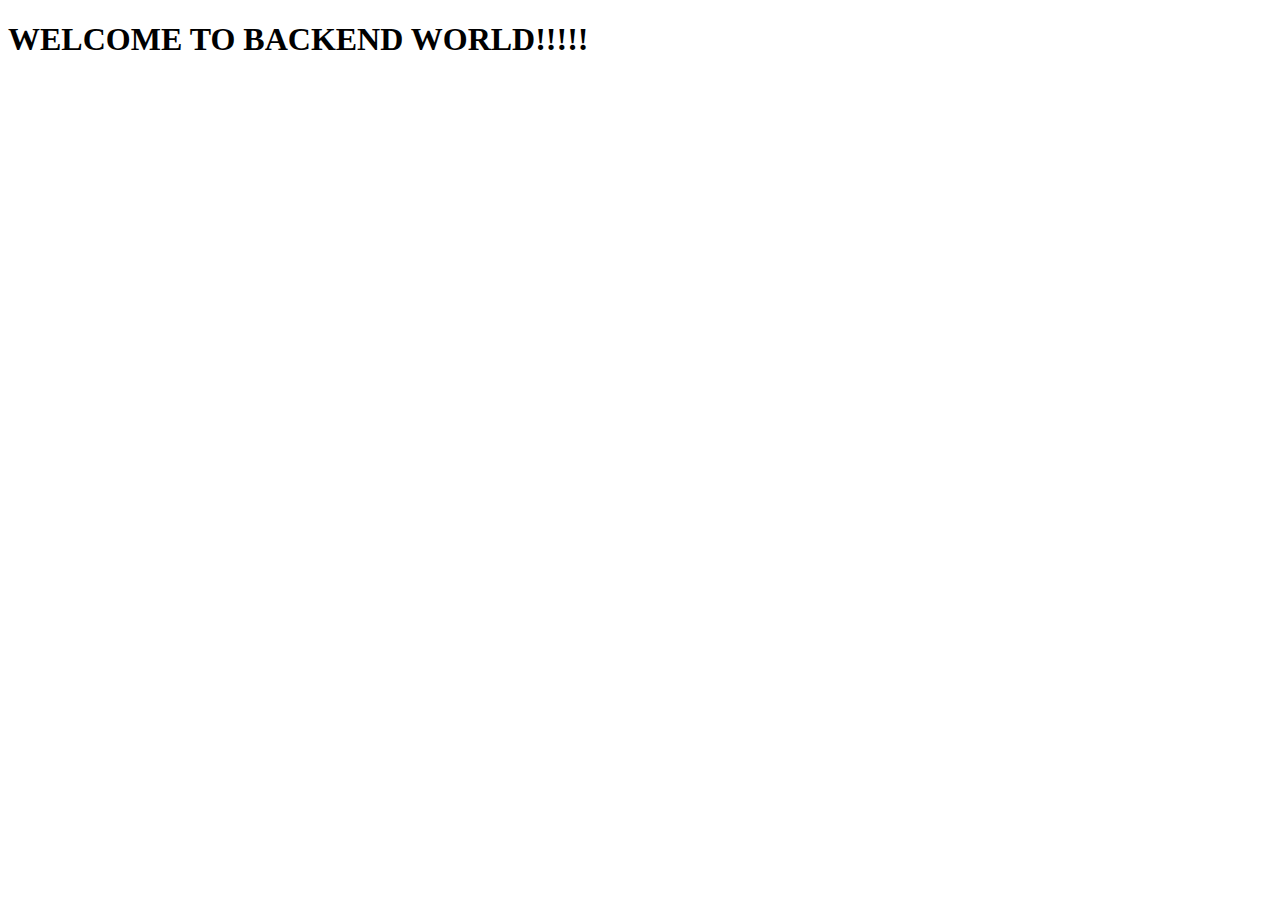
<file: backend/index.html>
<!DOCTYPE html>
<html lang="en">
<head>
    <meta charset="UTF-8">
    <meta name="viewport" content="width=device-width, initial-scale=1.0">
    <title>Document</title>
</head>
<body>
    <h1> WELCOME TO BACKEND WORLD!!!!!</h1>
</body>
</html>
</file>
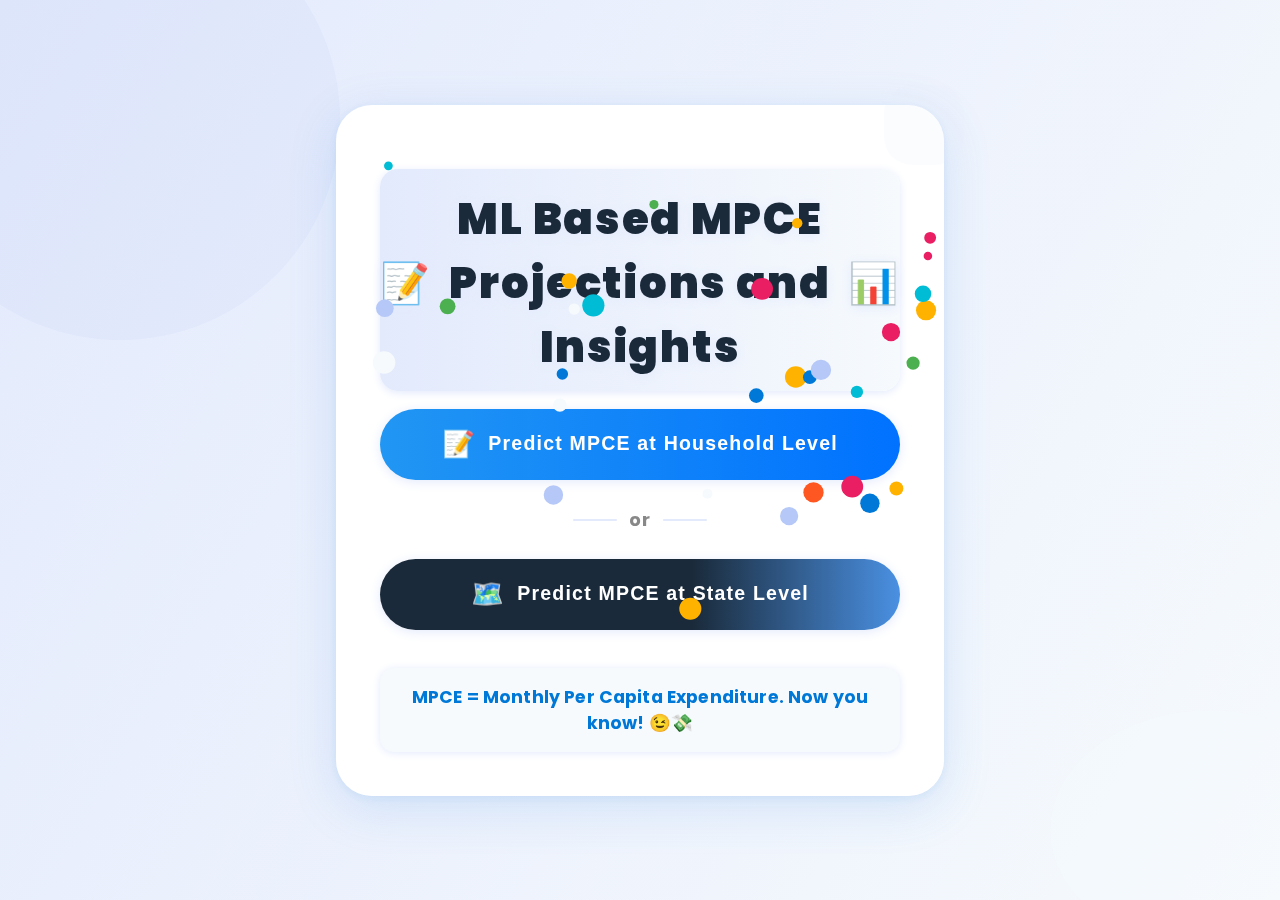
<file: frontend/index.html>
<!DOCTYPE html>
<html lang="en">
<head>
    <meta charset="UTF-8">
    <title>Welcome | Household Survey & MPCE Maps</title>
    <link href="https://fonts.googleapis.com/css?family=Poppins:400,500,600,700&display=swap" rel="stylesheet">
    <link href="./styles/index.css" rel="stylesheet">
</head>
<body>
    <div class="landing-container">
        <canvas class="confetti" id="confettiCanvas"></canvas>
        <div class="landing-title">
            <span class="emoji">📝</span> ML Based MPCE Projections and Insights<span class="emoji">📊</span>
        </div>
        <!-- <div class="landing-desc">
            <span style="font-size:1em;">👋</span> Ready to explore household data or see statewise MPCE maps?<br>
        </div> -->
        <div class="landing-btn-group">
            <form action="mpce-survey-form.html">
                <button type="submit" class="landing-btn"><span class="btn-emoji">📝</span>Predict MPCE at Household Level</button>
            </form>
            <div class="landing-or">or</div>
            <form action="mpce-maps.html">
                <button type="submit" class="landing-btn fun"><span class="btn-emoji">🗺️</span>Predict MPCE at State Level</button>
            </form>
        </div>
        <div class="fun-fact" id="funFact">
        </div>
    </div>
    <script>
    // Fun facts for a playful touch
    const facts = [
        "Did you know? 🧐 The highest MPCE in India is over 5x the lowest! 📈",
        "Filling this survey helps us understand real household needs. 💡🏠",
        "You can compare Rural vs Urban MPCE with just a click! 🏡🏙️",
        "Try the maps for a colorful view of India's diversity. 🌈🗺️",
        "Your data stays private and helps research. 🔒📊",
        "Every state tells a different story. Explore them all! 📚🇮🇳",
        "Fun fact: The average Indian household size is 4.8 people. 👨‍👩‍👧‍👦",
        "MPCE = Monthly Per Capita Expenditure. Now you know! 😉💸",
        "Urban households typically spend more on education and transport. 🏙️🎒🚌",
        "Rural MPCE is growing faster than ever before in some regions. 🌾🚀",
        "Did you know? 🍚 Food accounts for over 45% of rural MPCE.",
        "The NSSO conducts large-scale surveys to estimate MPCE in India. 📋🇮🇳",
        "Your participation helps improve policy decisions for millions. 🙌📈",
        "MPCE helps measure living standards across different regions. 📏🌍",
        "India's diversity is reflected in its spending patterns! 🇮🇳💰"
    ];
    document.getElementById('funFact').textContent = facts[Math.floor(Math.random() * facts.length)];

    // Simple confetti effect for fun
    function confettiBurst() {
        const canvas = document.getElementById('confettiCanvas');
        if (!canvas) return;
        const ctx = canvas.getContext('2d');
        const container = canvas.parentElement;
        const W = canvas.width = container.offsetWidth;
        const H = canvas.height = container.offsetHeight;
        const colors = ['#0078d7','#ffb300','#e91e63','#4caf50','#ff5722','#00bcd4','#b5c8f7','#f6fafd'];
        let confs = [];
        let animationId;
        let startTime = Date.now();
        
        for(let i=0;i<32;i++){
            confs.push({
                x: Math.random()*W,
                y: Math.random()*H/2,
                r: Math.random()*8+4,
                d: Math.random()*40+10,
                color: colors[Math.floor(Math.random()*colors.length)],
                tilt: Math.random()*10-5
            });
        }
        let angle = 0;
        function draw() {
            // Stop after 5 seconds
            if (Date.now() - startTime > 5000) {
                ctx.clearRect(0,0,W,H);
                cancelAnimationFrame(animationId);
                return;
            }
            
            ctx.clearRect(0,0,W,H);
            angle += 0.01;
            for(let i=0;i<confs.length;i++){
                let c = confs[i];
                ctx.beginPath();
                ctx.arc(c.x, c.y, c.r, 0, 2*Math.PI);
                ctx.fillStyle = c.color;
                ctx.fill();
                c.y += Math.cos(angle+c.d) + 1 + c.r/4;
                c.x += Math.sin(angle) * 2;
                if(c.y > H){
                    c.x = Math.random()*W;
                    c.y = -10;
                }
            }
            animationId = requestAnimationFrame(draw);
        }
        draw();
    }
    window.onload = confettiBurst;
    </script>
</body>
</html>
</file>
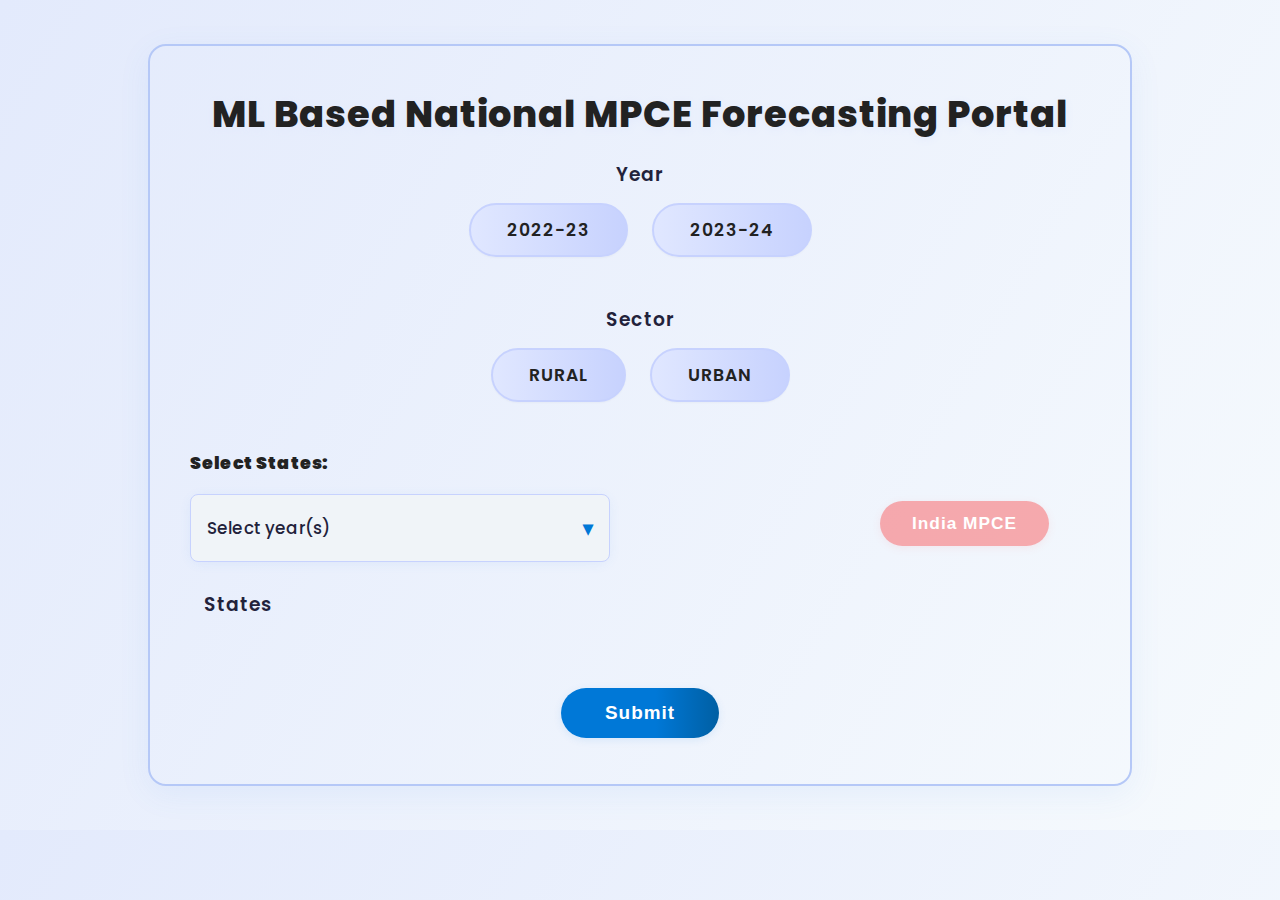
<file: frontend/mpce-maps.html>
<!DOCTYPE html>
<html>
<head>
  <title>MPCE Forecasting Portal</title>
  <meta charset="utf-8" />
  <link href="./styles/mpce-map.css" rel="stylesheet">
  <link href="https://fonts.googleapis.com/css?family=Poppins:400,500,600,700&display=swap" rel="stylesheet">
</head>
<body>
  <script src="https://cdn.jsdelivr.net/npm/aos@2.3.4/dist/aos.js"></script>
    <script>
        AOS.init({
            duration: 800,
            easing: 'ease-in-out',
            once: true,
            mirror: false
        });
  </script>
  <form class="sector-form" id="sectorForm" onsubmit="return false;">
    <h2>ML Based National MPCE Forecasting Portal</h2>
    <div class="radio-section">
      <h3>Year</h3>
      <div class="capsule-control" id="yearCapsule">
        <input type="checkbox" name="year" id="year-2223" value="2223">
        <label for="year-2223">2022-23</label>
        <input type="checkbox" name="year" id="year-2324" value="2324">
        <label for="year-2324">2023-24</label>
        <!-- To add a new year, add a line like:
        <input type="checkbox" name="year" id="year-2526" value="2526">
        <label for="year-2526">2025-26</label>-->
      </div>
    </div>
    <div class="radio-section">
      <h3>Sector</h3>
        <div class="capsule-control" id="sectorCapsule">
          <input type="checkbox" name="sector" id="sector-rural" value="Rural">
          <label for="sector-rural">RURAL</label>
          <input type="checkbox" name="sector" id="sector-urban" value="Urban">
          <label for="sector-urban">URBAN</label>
        </div>
    </div>
    <div class="state-section">
      <label for="stateSelect" style="text-align: left;"><strong>Select States:</strong></label>
      <div class="state-select-container" style="display: flex; align-items: center; gap: 250px;">
        <div class="custom-multiselect" id="customMultiselect">
          <div class="dropdown-selected" id="dropdownSelected" onclick="toggleDropdown()">
            <span id="dropdownPlaceholder">Choose states...</span>
            <span class="dropdown-arrow">&#9662;</span>
          </div>
          <div class="dropdown-options" id="dropdownOptions"></div>
        </div>
        <button type="button" id="indiaMpceBtn" class="clear-selection-btn" style="display:none;" onclick="selectIndiaOnly()">India MPCE</button>
        <div id="clearSelectionContainer" style="display: none;">
          <button type="button" id="clearSelectionBtn" class="clear-selection-btn" onclick="clearSelection()">Clear Selection</button>
        </div>
      </div>
      <div class="selected-states-container">
        <h3>States</h3>
        <div id="selectedStates"></div>
      </div>
    </div>
    <button type="submit" class="sector-submit-btn">Submit</button>
  </form>
  <div class="main-container" id="mapsContainer" style="display:none;">
  </div>
  </div>
  <script src="https://d3js.org/d3.v7.min.js"></script>
  <script>
    // Handles state/sector/year selection, dropdowns, table rendering, and D3 map rendering

    // --- State variables ---
    let allStates = [];
    let selectedStates = [];

    // --- Year config (automated) ---
    const YEAR_CONFIG = {
      '2223': { label: '2022-23', file: '/frontend/data/year_2022_23.csv' },
      '2324': { label: '2023-24', file: '/frontend/data/year_2023_24.csv' },
      // To add a new year, add a line like:
      // '2526': { label: '2025-26', file: '/frontend/data/year_2025_26.csv' }
    };

    // --- Year/Sector selection helpers ---
    function getSelectedYears() {
      return Array.from(document.querySelectorAll('input[name="year"]:checked')).map(cb => cb.value);
    }
    function getYearCSVFiles() {
      const years = getSelectedYears();
      return years
        .map(y => YEAR_CONFIG[y] ? { year: y, file: YEAR_CONFIG[y].file } : null)
        .filter(Boolean);
    }
    function getSelectedSectors() {
      const checked = Array.from(document.querySelectorAll('#sectorCapsule input[type="checkbox"]:checked'));
      return checked.map(cb => cb.value.toLowerCase());
    }
    function getSelectedYearLabel(year) {
      return YEAR_CONFIG[year] ? YEAR_CONFIG[year].label : '';
    }

    // --- State dropdown logic ---
    function populateStateDropdown(states) {
      const dropdownOptions = document.getElementById('dropdownOptions');
      if (!dropdownOptions) return;
      dropdownOptions.innerHTML = '';
      if (states.length > 0) {
        const allStatesOption = document.createElement('div');
        allStatesOption.className = 'dropdown-option';
        allStatesOption.textContent = 'All States';
        allStatesOption.onclick = function(e) {
          e.stopPropagation();
          selectedStates = ['All States'];
          updateSelectedStates();
          closeDropdown();
        };
        if (!selectedStates.includes('All States')) dropdownOptions.appendChild(allStatesOption);
        // Only show states that are not already selected and not "India"
        states.forEach(state => {
          if (
            !selectedStates.includes(state) &&
            !selectedStates.includes('All States') &&
            state.toLowerCase() !== 'india'
          ) {
            const option = document.createElement('div');
            option.className = 'dropdown-option';
            option.textContent = state;
            option.onclick = function(e) {
              e.stopPropagation();
              selectedStates = selectedStates.filter(s => s !== 'All States' && s !== 'India');
              if (!selectedStates.includes(state)) {
                selectedStates.push(state);
                updateSelectedStates();
              }
              closeDropdown();
            };
            dropdownOptions.appendChild(option);
          }
        });
        document.getElementById('dropdownPlaceholder').textContent = 'Choose states...';
      } else {
        document.getElementById('dropdownPlaceholder').textContent = 'Select year(s)';
      }
      // Show/hide India MPCE button
      showHideIndiaButton();
    }
    // Show or hide the India MPCE button based on selection
    function showHideIndiaButton() {
      const btn = document.getElementById('indiaMpceBtn');
      if (!btn) return;
      // Hide if any state is selected from dropdown (not India)
      if (selectedStates.length === 0) {
        btn.style.display = 'inline-block';
      } else {
        btn.style.display = 'none';
      }
    }
    // Update selected states UI and dropdown
    function updateSelectedStates() {
      const selectedStatesDiv = document.getElementById('selectedStates');
      selectedStatesDiv.innerHTML = '';
      selectedStates.forEach(state => {
        const box = document.createElement('div');
        box.className = 'state-box';
        box.textContent = state;
        const cross = document.createElement('span');
        cross.className = 'remove-cross';
        cross.textContent = '×';
        cross.onclick = function(e) {
          e.stopPropagation();
          selectedStates = selectedStates.filter(s => s !== state);
          updateSelectedStates();
          // Attach clear selection handler after DOM update
          attachClearSelectionHandler();
        };
        box.appendChild(cross);
        selectedStatesDiv.appendChild(box);
      });
      document.getElementById('dropdownPlaceholder').textContent = '';
      document.getElementById('clearSelectionContainer').style.display = selectedStates.length ? 'block' : 'none';
      // Do NOT call populateStateDropdown here to avoid recursion!
      showHideIndiaButton();
      // Attach clear selection handler after DOM update
      attachClearSelectionHandler();
    }
    // India MPCE button click handler
    function selectIndiaOnly() {
      selectedStates = ['India'];
      updateSelectedStates();
      closeDropdown();
      attachClearSelectionHandler();
    }
    window.selectIndiaOnly = selectIndiaOnly;
    // Load states from CSV for the selected year(s)
    function loadStatesFromCSV() {
      const yearFiles = getYearCSVFiles();
      const csvFile = yearFiles.length > 0 ? yearFiles[0].file : null;
      if (!csvFile) {
        allStates = [];
        populateStateDropdown([]);
        document.getElementById('dropdownPlaceholder').textContent = 'Select year first';
        return;
      }
      d3.csv(csvFile).then(data => {
        const stateList = [];
        data.forEach(d => {
          const state = d.StateName && d.StateName.trim();
          if (state && !stateList.includes(state)) stateList.push(state);
        });
        allStates = stateList;
        if (stateList.length > 0) {
          populateStateDropdown(allStates);
        } else {
          populateStateDropdown([]);
          document.getElementById('dropdownPlaceholder').textContent = 'Select year(s)';
        }
      }).catch(() => {
        allStates = [];
        populateStateDropdown([]);
        document.getElementById('dropdownPlaceholder').textContent = 'Select year(s)';
      });
    }

    // --- Table rendering ---
    function renderSelectionTable(sectors, states) {
      const containerId = 'selectionTableContainer';
      let container = document.getElementById(containerId);
      if (!sectors.length || !states.length) {
        if (container) container.innerHTML = '';
        return;
      }
      let useIndia = states.includes('India');
      const displayStates = (states.includes('All States'))
        ? allStates.filter(s => s.toLowerCase() !== 'india')
        : (useIndia ? ['India'] : states);
      if (!container) {
        container = document.createElement('div');
        container.id = containerId;
        container.style.margin = '32px auto 18px auto';
        container.style.maxWidth = '1000px';
        container.style.background = '#f6fafd';
        container.style.borderRadius = '16px';
        container.style.boxShadow = '0 2px 12px rgba(74,144,226,0.07)';
        container.style.padding = '18px 24px';
        container.style.fontSize = '1.12rem';
        container.style.fontWeight = '500';
        container.style.letterSpacing = '0.5px';
        container.style.textAlign = 'center';
        const mapsContainer = document.getElementById('mapsContainer');
        mapsContainer.parentNode.insertBefore(container, mapsContainer);
      }
      if (!displayStates.length) {
        container.innerHTML = '';
        return;
      }

      // Helper to get MPCE data for selected states/sectors/years
      function getMPCEDataFor(states, sectors, callback) {
        const yearFiles = getYearCSVFiles();
        if (!yearFiles.length) {
          callback([]);
          return;
        }
        // Load all selected years' data
        Promise.all(yearFiles.map(({ year, file }) =>
          d3.csv(file).then(data => ({ year, data }))
        )).then(yearDataArr => {
          // Build a flat array of {state, sector, year, actual, predicted}
          let rows = [];
          yearDataArr.forEach(({ year, data }) => {
            data.forEach(d => {
              const state = d.StateName && d.StateName.trim();
              const sector = d.SectorName && d.SectorName.trim().toLowerCase();
              if (
                state &&
                ((useIndia && state.toLowerCase() === 'india') ||
                  (!useIndia && states.includes(state)))
                && sectors.includes(sector)
              ) {
                rows.push({
                  state: useIndia ? 'India' : state,
                  sector: sector.charAt(0).toUpperCase() + sector.slice(1),
                  year: (year === '2223') ? '2022-23' : (year === '2324') ? '2023-24' : year,
                  actual: d.ActualMPCE,
                  predicted: d.PredictedMPCE
                });
              }
            });
          });
          callback(rows);
        }).catch(() => {
          callback([]);
        });
      }

      // Build HTML table for selection
      let html = '<table style="margin:0 auto; border-collapse:collapse; font-size:1.08rem;">';
      html += '<tr>';
      html += '<th style="padding:8px 18px; border-bottom:1.5px solid #b5c8f7;">State</th>';
      html += '<th style="padding:8px 18px; border-bottom:1.5px solid #b5c8f7;">Sector</th>';
      html += '<th style="padding:8px 18px; border-bottom:1.5px solid #b5c8f7;">Year</th>';
      html += '<th style="padding:8px 18px; border-bottom:1.5px solid #b5c8f7; text-align:center;">Actual MPCE (&#8377;)</th>';
      html += '<th style="padding:8px 18px; border-bottom:1.5px solid #b5c8f7; text-align:center;">Predicted MPCE (&#8377;)</th>';
      html += '<th style="padding:8px 18px; border-bottom:1.5px solid #b5c8f7; text-align:center;">Absolute Error (%)</th>';
      html += '</tr>';

      getMPCEDataFor(displayStates, sectors, function(rows) {
        if (!rows.length) {
          html += `<tr><td colspan="6" style="padding:12px; color:#d32f2f;">No data for selected states/sectors/years.</td></tr>`;
        } else {
          rows.forEach(row => {
            let errorPercent = '-';
            if (
              row.actual !== undefined && row.predicted !== undefined &&
              !isNaN(row.actual) && !isNaN(row.predicted) &&
              Number(row.actual) !== 0
            ) {
              errorPercent = ((Math.abs(Number(row.predicted) - Number(row.actual)) / Number(row.actual)) * 100).toFixed(2) + '%';
            }
            html += '<tr>';
            html += `<td style="padding:8px 18px; color:#0078d7;">${row.state}</td>`;
            html += `<td style="padding:8px 18px; color:#0078d7;">${row.sector}</td>`;
            html += `<td style="padding:8px 18px; color:#0078d7;">${row.year}</td>`;
            html += `<td style="padding:8px 18px; text-align:center;">${row.actual && !isNaN(row.actual) ? '₹ ' + Number(row.actual).toFixed(2) : '-'}</td>`;
            html += `<td style="padding:8px 18px; text-align:center;">${row.predicted && !isNaN(row.predicted) ? '₹ ' + Number(row.predicted).toFixed(2) : '-'}</td>`;
            html += `<td style="padding:8px 18px; text-align:center;">${errorPercent}</td>`;
            html += '</tr>';
          });
        }
        html += '</table>';
        container.innerHTML = html;
      });
    }

    // --- Map rendering ---
    function createDynamicMapContainers(selectedSectors) {
      let mapsContainer = document.getElementById('mapsContainer');
      if (!mapsContainer) {
        mapsContainer = document.createElement('div');
        mapsContainer.id = 'mapsContainer';
        mapsContainer.className = 'main-container';
        const formElem = document.getElementById('sectorForm');
        formElem.parentNode.insertBefore(mapsContainer, formElem.nextSibling);
      }
      mapsContainer.innerHTML = '';

      const yearFiles = getYearCSVFiles();
      const mapTypes = [
        { key: 'actual', label: 'Actual MPCE' },
        { key: 'predicted', label: 'Predicted MPCE' }
      ];

      // For each sector, for each year, create a row of maps
      selectedSectors.forEach(sector => {
        yearFiles.forEach(({ year }) => {
          const rowDiv = document.createElement('div');
          rowDiv.className = 'map-row';
          rowDiv.id = `row-${sector}-${year}`;

          mapTypes.forEach(type => {
            const containerDiv = document.createElement('div');
            containerDiv.className = 'map-container';
            containerDiv.id = `container-${type.key}-${sector}-${year}`;

            const contentDiv = document.createElement('div');
            contentDiv.className = 'map-content';

            const titleDiv = document.createElement('div');
            titleDiv.className = 'map-title';
            titleDiv.textContent = `${type.label} (${sector.charAt(0).toUpperCase() + sector.slice(1)}) - ${getSelectedYearLabel(year)}`;

            const svg = document.createElementNS('http://www.w3.org/2000/svg', 'svg');
            svg.id = `map-${type.key}-${sector}-${year}`;
            svg.classList.add('map-svg');

            const tooltipDiv = document.createElement('div');
            tooltipDiv.id = `tooltip-${type.key}-${sector}-${year}`;
            tooltipDiv.className = 'tooltip';

            const legendDiv = document.createElement('div');
            legendDiv.className = 'legend-container';
            legendDiv.id = `legend-${type.key}-${sector}-${year}`;

            contentDiv.appendChild(titleDiv);
            contentDiv.appendChild(svg);
            contentDiv.appendChild(tooltipDiv);
            containerDiv.appendChild(contentDiv);
            containerDiv.appendChild(legendDiv);
            rowDiv.appendChild(containerDiv);
          });

          mapsContainer.appendChild(rowDiv);
        });
      });
    }
    function renderMPCEMaps(forceReload) {
      const width = 540, height = 620;
      const selectedSectors = getSelectedSectors();
      const yearFiles = getYearCSVFiles();
      const mapConfigs = [];

      // Build mapConfigs for all year/sector/type combinations
      selectedSectors.forEach(sector => {
        yearFiles.forEach(({ year }) => {
          mapConfigs.push(
            {
              svgId: `#map-actual-${sector}-${year}`,
              tooltipId: `#tooltip-actual-${sector}-${year}`,
              legendId: `#legend-actual-${sector}-${year}`,
              valueKey: sector === 'rural' ? 'ActualMPCE_Rural' : 'ActualMPCE_Urban',
              title: `Actual MPCE (${sector.charAt(0).toUpperCase() + sector.slice(1)}) - ${getSelectedYearLabel(year)}`,
              year,
            },
            {
              svgId: `#map-predicted-${sector}-${year}`,
              tooltipId: `#tooltip-predicted-${sector}-${year}`,
              legendId: `#legend-predicted-${sector}-${year}`,
              valueKey: sector === 'rural' ? 'PredictedMPCE_Rural' : 'PredictedMPCE_Urban',
              title: `Predicted MPCE (${sector.charAt(0).toUpperCase() + sector.slice(1)}) - ${getSelectedYearLabel(year)}`,
              year,
            }
          );
        });
      });

      const projection = d3.geoMercator()
        .center([80, 23])
        .scale(750)
        .translate([width / 2, height / 2]);
      const path = d3.geoPath().projection(projection);

      function normalizeStateName(name) {
        return name
          .toLowerCase()
          .replace(/[\s\.\&\(\)\-]/g, '');
      }

      function drawLegend(containerId, colorScale, minVal, maxVal) {
        const legendHeight = 340, legendWidth = 22;
        const legendSvg = d3.select(containerId)
          .html("")
          .append("svg")
          .attr("width", 90)
          .attr("height", legendHeight + 120);
        const defs = legendSvg.append("defs");
        const gradientId = containerId.replace("#", "") + "-gradient";
        const gradient = defs.append("linearGradient")
          .attr("id", gradientId)
          .attr("x1", "0%").attr("y1", "100%")
          .attr("x2", "0%").attr("y2", "0%");
        gradient.append("stop")
          .attr("offset", "0%")
          .attr("stop-color", colorScale(minVal));
        gradient.append("stop")
          .attr("offset", "100%")
          .attr("stop-color", colorScale(maxVal));
        legendSvg.append("rect")
          .attr("x", 34)
          .attr("y", 60)
          .attr("width", legendWidth)
          .attr("height", legendHeight)
          .style("fill", `url(#${gradientId})`)
          .style("stroke", "#333")
          .style("stroke-width", "1");
        legendSvg.append("text")
          .attr("x", 34 + legendWidth / 2)
          .attr("y", 60 + legendHeight + 28)
          .attr("text-anchor", "middle")
          .attr("font-size", "18px")
          .attr("fill", "#133366")
          .attr("font-weight", "bold")
          .text(minVal);
        legendSvg.append("text")
          .attr("x", 34 + legendWidth / 2)
          .attr("y", 52)
          .attr("text-anchor", "middle")
          .attr("font-size", "18px")
          .attr("fill", "#133366")
          .attr("font-weight", "bold")
          .text(maxVal);
        legendSvg.append("text")
          .attr("x", 34 + legendWidth / 2)
          .attr("y", 28)
          .attr("text-anchor", "middle")
          .attr("font-size", "17px")
          .attr("font-weight", "bold")
          .attr("fill", "#133366")
          .text("MPCE");
      }

      function loadAndRenderMaps() {
        // For each year, load its CSV and render all maps for that year
        const useIndia = selectedStates.includes('India');
        yearFiles.forEach(({ year, file }) => {
          const geojsonFile = useIndia ? '/frontend/data/india-composite.geojson' : '/frontend/data/india.json';
          d3.json(geojsonFile).then(geojson => {
            d3.csv(file).then(csvData => {
              let dataByState = {};
              csvData.forEach(d => {
                const normState = normalizeStateName(d.StateName.trim());
                if (!dataByState[normState]) {
                  dataByState[normState] = { csvStateName: d.StateName.trim() };
                }
                if (d.SectorName.trim().toLowerCase() === "rural") {
                  dataByState[normState].ActualMPCE_Rural = +d.ActualMPCE;
                  dataByState[normState].PredictedMPCE_Rural = +d.PredictedMPCE;
                } else if (d.SectorName.trim().toLowerCase() === "urban") {
                  dataByState[normState].ActualMPCE_Urban = +d.ActualMPCE;
                  dataByState[normState].PredictedMPCE_Urban = +d.PredictedMPCE;
                }
              });
              const allValues = [];
              Object.values(dataByState).forEach(d => {
                ["ActualMPCE_Rural", "ActualMPCE_Urban", "PredictedMPCE_Rural", "PredictedMPCE_Urban"].forEach(key => {
                  if (d[key] !== undefined && !isNaN(d[key])) allValues.push(d[key]);
                });
              });
              const minVal = Math.floor(d3.min(allValues)/ 100) * 100;
              const maxVal = Math.ceil(d3.max(allValues)  / 100) * 100;
              const colorScale = d3.scaleLinear()
                .domain([minVal, maxVal])
                .range(["#fefded", "#ff0000"]);
              const selected = useIndia
                ? ['India']
                : (selectedStates.includes('All States') || selectedStates.length === 0)
                  ? Object.values(dataByState).map(d => d.csvStateName)
                  : selectedStates;
              function isStateSelected(stateName) {
                if (useIndia) return stateName.trim().toLowerCase() === 'india';
                const norm = normalizeStateName(stateName);
                return selected.some(sel => normalizeStateName(sel) === norm);
              }
              // Render all mapConfigs for this year
              mapConfigs.filter(cfg => cfg.year === year).forEach(cfg => {
                drawLegend(cfg.legendId, colorScale, minVal, maxVal);
                const svg = d3.select(cfg.svgId)
                  .attr("width", width)
                  .attr("height", height);
                const tooltip = d3.select(cfg.tooltipId);
                svg.selectAll("path")
                  .data(geojson.features)
                  .enter().append("path")
                  .attr("class", function(d) {
                    const geoState = (d.properties.st_nm || "Unknown");
                    return isStateSelected(geoState) ? "state state-selected" : "state state-unselected";
                  })
                  .attr("d", path)
                  .attr("fill", function(d) {
                    const geoState = (d.properties.st_nm || "Unknown");
                    const normGeoState = normalizeStateName(geoState);
                    const stateData = dataByState[normGeoState];
                    let value = stateData ? stateData[cfg.valueKey] : undefined;
                    if (isStateSelected(geoState)) {
                      return (value !== undefined && !isNaN(value)) ? colorScale(value) : "#eee";
                    } else {
                      return "#f2f2f2";
                    }
                  })
                  .attr("opacity", function(d) {
                    const geoState = (d.properties.st_nm || "Unknown");
                    return isStateSelected(geoState) ? 1 : 0.35;
                  })
                  .on("mouseover", function(event, d) {
                    const geoState = (d.properties.st_nm || "Unknown");
                    const normGeoState = normalizeStateName(geoState);
                    const stateData = dataByState[normGeoState];
                    let value = stateData ? stateData[cfg.valueKey] : "N/A";
                    let displayName = stateData ? stateData.csvStateName : geoState;
                    let valueDisplay = (value !== undefined && !isNaN(value)) ? `₹ ${Number(value).toFixed(2)}` : value;
                    tooltip
                      .style("display", "block")
                      .html(
                        `<strong>${displayName}</strong><br/>` +
                        `${cfg.title}: <b>${valueDisplay}</b>`
                      );
                  })
                  .on("mousemove", function(event) {
                    tooltip
                      .style("left", (event.clientX + 20) + "px")
                      .style("top", (event.clientY - 10) + "px");
                  })
                  .on("mouseout", function() {
                    tooltip.style("display", "none");
                  });
              });
            });
          });
        });
      }

      if (forceReload) {
        loadAndRenderMaps();
        return;
      }
      loadAndRenderMaps();
    }

    // --- Event handlers and UI logic ---
    document.querySelectorAll('input[name="year"]').forEach(cb => {
      cb.addEventListener('change', function() {
        updateSelectedStates();
        loadStatesFromCSV();
        // After loading states, repopulate dropdown
        setTimeout(() => {
          populateStateDropdown(allStates);
          attachClearSelectionHandler();
        }, 0);
        showHideIndiaButton();
      });
    });
    loadStatesFromCSV();
    setTimeout(() => {
      populateStateDropdown(allStates);
      attachClearSelectionHandler();
    }, 0);

    document.getElementById('sectorForm').onsubmit = function() {
      const selectedYears = getSelectedYears();
      const selectedSectors = getSelectedSectors();
      const errorMsgId = 'selectionErrorMsg';
      let errorMsg = '';
      if (selectedYears.length === 0) {
        errorMsg = 'Please select at least one year.';
      } else if (!selectedSectors.length && !selectedStates.length) {
        errorMsg = 'Please select at least one sector and one state.';
      } else if (!selectedSectors.length) {
        errorMsg = 'Please select at least one sector.';
      } else if (!selectedStates.length) {
        errorMsg = 'Please select at least one state.';
      }
      let errorElem = document.getElementById(errorMsgId);
      if (!errorElem) {
        errorElem = document.createElement('div');
        errorElem.id = errorMsgId;
        errorElem.style.color = '#d32f2f';
        errorElem.style.fontWeight = '600';
        errorElem.style.margin = '12px 0 0 0';
        errorElem.style.fontSize = '1.08rem';
        const form = document.getElementById('sectorForm');
        form.insertBefore(errorElem, form.querySelector('.sector-submit-btn'));
      }
      errorElem.textContent = errorMsg;
      if (errorMsg) return false;
      errorElem.textContent = '';
      // For table, just use the first selected year
      renderSelectionTable(selectedSectors, selectedStates);
      document.getElementById('mapsContainer').style.display = 'block';
      createDynamicMapContainers(selectedSectors);
      if (typeof renderMPCEMaps === "function") renderMPCEMaps(true);
      setTimeout(() => {
        const mapsElem = document.getElementById('mapsContainer');
        if (mapsElem) mapsElem.scrollIntoView({ behavior: 'smooth' });
      }, 50);
      return false;
    };

    // --- Utility functions ---
    function attachClearSelectionHandler() {
      const clearBtn = document.getElementById('clearSelectionBtn');
      if (clearBtn && !clearBtn._handlerAttached) {
        clearBtn.onclick = function(e) {
          e.stopPropagation();
          selectedStates = [];
          updateSelectedStates();
          closeDropdown();
          attachClearSelectionHandler();
        };
        clearBtn._handlerAttached = true;
      }
    }
    attachClearSelectionHandler();
    document.addEventListener('DOMContentLoaded', attachClearSelectionHandler);
    const observer = new MutationObserver(attachClearSelectionHandler);
    observer.observe(document.body, { childList: true, subtree: true });

    function toggleDropdown() {
      const dropdown = document.getElementById('dropdownOptions');
      dropdown.classList.toggle('show');
    }
    window.toggleDropdown = toggleDropdown;

    function closeDropdown() {
      const dropdown = document.getElementById('dropdownOptions');
      if (dropdown) dropdown.classList.remove('show');
    }
    window.closeDropdown = closeDropdown;
  </script>
</body>
</html>
</file>
<file: frontend/styles/index.css>
body {
            background: linear-gradient(120deg, #e3eafc 0%, #f6fafd 100%);
            min-height: 100vh;
            margin: 0;
            font-family: 'Poppins', 'Inter', 'Segoe UI', Arial, sans-serif !important;
            letter-spacing: 0.01em;
            display: flex;
            align-items: center;
            justify-content: center;
            overflow-x: hidden;
            position: relative;
        }
        /* Parallax-inspired floating SVG backgrounds */
        body::before, body::after {
            content: '';
            position: fixed;
            z-index: 0;
            pointer-events: none;
            opacity: 0.13;
            background-repeat: no-repeat;
            background-size: contain;
        }
        body::before {
            top: -120px; left: -120px;
            width: 480px; height: 480px;
            background-image: url('data:image/svg+xml;utf8,<svg width="480" height="480" xmlns="http://www.w3.org/2000/svg"><circle cx="240" cy="240" r="220" fill="%23b5c8f7" /></svg>');
            animation: float1 18s ease-in-out infinite alternate;
        }
        body::after {
            bottom: -100px; right: -100px;
            width: 340px; height: 340px;
            background-image: url('data:image/svg+xml;utf8,<svg width="340" height="340" xmlns="http://www.w3.org/2000/svg"><ellipse cx="170" cy="170" rx="160" ry="120" fill="%23f6fafd" /></svg>');
            animation: float2 22s ease-in-out infinite alternate;
        }
        @keyframes float1 {
            0% { transform: translateY(0) scale(1);}
            100% { transform: translateY(40px) scale(1.08);}
        }
        @keyframes float2 {
            0% { transform: translateY(0) scale(1);}
            100% { transform: translateY(-30px) scale(1.04);}
        }
        .landing-container {
            background: rgba(255,255,255,0.97);
            border-radius: 36px;
            box-shadow: 0 12px 48px rgba(74,144,226,0.18), 0 2px 8px rgba(74,144,226,0.10);
            padding: 64px 44px 44px 44px;
            max-width: 520px;
            width: 98vw;
            text-align: center;
            animation: bounceIn 0.8s;
            position: relative;
            z-index: 1;
            transition: box-shadow 0.4s cubic-bezier(.4,2,.6,1), background 0.4s;
            overflow: visible;
        }
        @keyframes bounceIn {
            0% { opacity: 0; transform: scale(0.8) translateY(-60px);}
            60% { opacity: 1; transform: scale(1.08) translateY(10px);}
            80% { transform: scale(0.97) translateY(-4px);}
            100% { opacity: 1; transform: scale(1) translateY(0);}
        }
        .landing-title {
            font-size: 2.7rem;
            font-weight: 900;
            color: #1a2a3a;
            margin-bottom: 18px;
            letter-spacing: 1.7px;
            text-shadow: 0 2px 12px #e3eafc;
            display: flex;
            align-items: center;
            justify-content: center;
            gap: 16px;
            transition: color 0.3s;
            background: linear-gradient(90deg, #e3eafc 0%, #f6fafd 100%);
            border-radius: 18px;
            padding: 18px 0 12px 0;
            box-shadow: 0 2px 8px #e3eafc;
        }
        .landing-title .emoji {
            font-size: 2.5rem;
            animation: emojiWave 1.5s infinite alternate;
            display: inline-block;
            transition: transform 0.3s;
        }
        @keyframes emojiWave {
            0% { transform: rotate(-10deg);}
            100% { transform: rotate(15deg);}
        }
        .landing-desc {
            font-size: 1.22rem;
            color: #333;
            margin-bottom: 36px;
            font-weight: 500;
            line-height: 1.6;
            transition: color 0.3s;
            background: linear-gradient(90deg, #f6fafd 0%, #e3eafc 100%);
            border-radius: 12px;
            padding: 14px 0;
            box-shadow: 0 1px 4px #e3eafc;
        }
        .landing-btn-group {
            display: flex;
            flex-direction: column;
            gap: 26px;
            margin-top: 18px;
        }
        .landing-btn {
            font-size: 1.22rem;
            font-weight: 800;
            padding: 20px 0;
            border-radius: 999px;
            border: none;
            background: linear-gradient(90deg, #2196f3 0%, #0072ff 100%);
            color: #fff;
            cursor: pointer;
            box-shadow: 0 2px 12px #e3eafc;
            transition: background 0.18s, transform 0.15s, box-shadow 0.18s;
            width: 100%;
            letter-spacing: 1.2px;
            position: relative;
            overflow: hidden;
        }
        .landing-btn .btn-emoji {
            margin-right: 12px;
            font-size: 1.35em;
            vertical-align: middle;
            animation: bounceBtn 1.2s infinite alternate;
            transition: transform 0.2s;
        }
        @keyframes bounceBtn {
            0% { transform: translateY(0);}
            100% { transform: translateY(-6px);}
        }
        .landing-btn:hover {
            background: linear-gradient(90deg, #0072ff 0%, #2196f3 100%);
            transform: scale(1.06);
            box-shadow: 0 6px 24px #b5c8f7;
        }
        .landing-btn.fun {
            background: linear-gradient(90deg,#1a2a3a 60%,#4a90e2 100%);
        }
        .landing-btn.fun:hover {
            background: linear-gradient(90deg,#4a90e2 0%,#1a2a3a 100%);
        }
        .landing-or {
            margin: 0 0 0 0;
            font-size: 1.13rem;
            color: #888;
            font-weight: 700;
            letter-spacing: 0.7px;
            position: relative;
        }
        .landing-or:before, .landing-or:after {
            content: "";
            display: inline-block;
            width: 44px;
            height: 2px;
            background: #e3eafc;
            vertical-align: middle;
            margin: 0 12px;
            border-radius: 2px;
        }
        .fun-fact {
            margin-top: 38px;
            font-size: 1.09rem;
            color: #0078d7;
            background: #f6fafd;
            border-radius: 14px;
            padding: 16px 22px;
            box-shadow: 0 1px 8px #e3eafc;
            font-weight: 700;
            animation: fadeInUp 1.2s;
            transition: background 0.3s, color 0.3s;
        }
        @keyframes fadeInUp {
            from { opacity: 0; transform: translateY(40px);}
            to { opacity: 1; transform: translateY(0);}
        }
        .confetti {
            position: absolute;
            top: 0; left: 0; 
            width: 100%; 
            height: 100%;
            pointer-events: none;
            z-index: 10;
        }
        /* Decorative SVG accent */
        .landing-container::after {
            content: '';
            position: absolute;
            right: -40px; top: -40px;
            width: 120px; height: 120px;
            background-image: url('data:image/svg+xml;utf8,<svg width="120" height="120" xmlns="http://www.w3.org/2000/svg"><rect x="20" y="20" width="80" height="80" rx="28" fill="%23e3eafc" /></svg>');
            opacity: 0.12;
            z-index: 0;
            pointer-events: none;
            animation: float2 12s ease-in-out infinite alternate;
        }
        @media (max-width: 600px) {
            .landing-container { padding: 18px 2vw 18px 2vw; }
            .landing-title { font-size: 1.5rem; }
            .landing-desc { font-size: 1rem; }
        }
</file>
<file: frontend/styles/mpce-map.css>
body {
      font-family: 'Poppins', 'Inter', 'Segoe UI', Arial, sans-serif !important;
      letter-spacing: 0.01em;
      margin: 0;
      padding: 0;
      background: linear-gradient(120deg, #e3eafc 0%, #f6fafd 100%);
      position: relative;
      overflow-x: hidden;
    }

    h2 {
      text-align: center;
      margin-top: 32px;
      margin-bottom: 16px;
      font-size: 2.5rem;
      color: #1a2a3a;
      letter-spacing: 1px;
      font-weight: 800;
      text-shadow: 0 2px 8px #e3eafc;
    }

    /* --- Form and Section Layout --- */
    .sector-form {
      max-width: 900px;
      margin: 44px auto;
      border-radius: 18px;
      box-shadow: 0 8px 32px rgba(74,144,226,0.08);
      padding: 40px;
      text-align: center;
      animation: fadeInDown 0.7s;
      border: 2.5px solid #b5c8f7;
      background: none;
    }
    .sector-form h2 {
      margin-top: 0;
      margin-bottom: 18px;
      font-size: 2.3rem;
      color: #222;
      font-weight: 800;
      letter-spacing: 1px;
      text-shadow: 0 2px 8px #e3eafc;
    }
    .sector-form label {
      font-size: 1.1rem;
      font-weight: 600;
      margin-bottom: 8px;
      display: block;
      color: #222;
    }
    .radio-section {
      display: flex;
      flex-direction: column;
      align-items: center;
      margin-bottom: 22px;
    }
    .radio-section h3 {
      margin: 0 0 14px 0;
      font-weight: 600;
      letter-spacing: 1px;
      color: #22223b;
    }
    .state-section {
      margin-bottom: 22px;
    }

    /* --- Capsule Controls (Year/Sector) --- */
    .capsule-control {
      display: flex;
      gap: 24px;
      margin-bottom: 18px;
    }
    .capsule-control input[type="checkbox"] {
      display: none;
    }
    .capsule-control label {
      padding: 12px 36px;
      border-radius: 999px;
      background: linear-gradient(90deg, #e0e7ff 0%, #c7d2fe 100%);
      color: #222;
      border: 2px solid #c7d2fe;
      cursor: pointer;
      font-weight: 600;
      font-size: 1.08em;
      box-shadow: 0 1px 2px rgba(0,0,0,0.03);
      transition: background 0.2s, color 0.2s, border 0.2s, box-shadow 0.2s, transform 0.1s;
      user-select: none;
      position: relative;
      letter-spacing: 1px;
    }
    .capsule-control label:hover {
      background: linear-gradient(270deg, #e0e7ff 0%, #c7d2fe 100%);
      color: #0078d7;
      border-color: #0078d7;
      z-index: 1;
      box-shadow: 0 2px 8px rgba(0,120,215,0.10);
      transform: scale(1.1);
    }
    .capsule-control input[type="checkbox"]:checked + label {
      background: linear-gradient(90deg, #0078d7 0%, #005fa3 100%);
      color: #fff;
      border-color: #0078d7;
      font-weight: 700;
      box-shadow: 0 2px 12px rgba(0,120,215,0.18);
      z-index: 2;
      transform: scale(1.08);
    }

    /* --- Custom Radio (if used) --- */
    .custom-radio input[type="radio"] {
      display: none;
    }
    .custom-radio label {
      padding: 12px 36px;
      border-radius: 999px;
      background: linear-gradient(90deg, #e0e7ff 0%, #c7d2fe 100%);
      color: #222;
      border: 2px solid #c7d2fe;
      cursor: pointer;
      font-weight: 600;
      font-size: 1.08em;
      box-shadow: 0 1px 2px rgba(0,0,0,0.03);
      transition: background 0.2s, color 0.2s, border 0.2s, box-shadow 0.2s, transform 0.1s;
      user-select: none;
      position: relative;
      letter-spacing: 1px;
    }
    .custom-radio input[type="radio"]:checked + label {
      background: linear-gradient(90deg, #0078d7 0%, #005fa3 100%);
      color: #fff;
      border-color: #0078d7;
      font-weight: 700;
      box-shadow: 0 2px 12px rgba(0,120,215,0.18);
      z-index: 2;
      transform: scale(1.08);
      animation: pop 0.18s;
    }

    /* --- State Dropdown/Multiselect --- */
    .custom-multiselect {
      position: relative;
      width: 100%;
      max-width: 420px;
      margin: 10px 0 0 0;
      box-shadow: 0 2px 12px rgba(74,144,226,0.08);
      border-radius: 12px;
      background: #fff;
      transition: box-shadow 0.18s;
    }
    .dropdown-selected {
      background: #f0f4f8;
      border: 1.5px solid #c7d2fe;
      border-radius: 8px;
      padding: 12px 40px 12px 16px;
      cursor: pointer;
      min-height: 42px;
      display: flex;
      align-items: center;
      justify-content: space-between;
      position: relative;
      font-size: 1.05em;
      font-weight: 500;
      color: #22223b;
      transition: border 0.2s;
    }
    .dropdown-selected:hover, .dropdown-selected:focus {
      border-color: #0078d7;
    }
    .dropdown-arrow {
      position: absolute;
      right: 16px;
      pointer-events: none;
      font-size: 1.2em;
      color: #0078d7;
      font-weight: bold;
    }
    .dropdown-options {
      display: none;
      position: absolute;
      background: #fff;
      border: 1.5px solid #c7d2fe;
      border-radius: 0 0 8px 8px;
      width: 100%;
      max-height: 200px;
      overflow-y: auto;
      z-index: 10;
      box-shadow: 0 4px 16px rgba(0,0,0,0.10);
      font-size: 1.04em;
    }
    .dropdown-options.show {
      display: block;
    }
    .dropdown-option {
      padding: 12px 16px;
      cursor: pointer;
      transition: background 0.15s, color 0.15s;
      border-bottom: 1px solid #f0f4f8;
      font-size: 1.07em;
      letter-spacing: 0.2px;
      border-radius: 6px;
      margin: 2px 4px;
    }
    .dropdown-option:last-child {
      border-bottom: none;
    }
    .dropdown-option:hover {
      background: #dbeafe;
      color: #005fa3;
      font-weight: 600;
    }

    /* --- Selected States Display --- */
    .selected-states-container {
      margin-top: 18px;
      text-align: left;
      border-radius: 10px;
      padding: 10px 14px;
      min-height: 48px;
      transition: background 0.18s;
      max-height: 120px;
      overflow-y: auto;
    }
    .selected-states-container h3 {
      margin: 0 0 8px 0;
      font-weight: 600;
      letter-spacing: 1px;
      color: #22223b;
    }
    #selectedStates {
      display: flex;
      flex-wrap: wrap;
      gap: 10px;
    }
    .state-box {
      display: flex;
      align-items: center;
      background: linear-gradient(90deg, #e0e7ff 60%, #c7d2fe 100%);
      border: 1.5px solid #0078d7;
      color: #005fa3;
      font-weight: 600;
      font-size: 1.07em;
      border-radius: 18px;
      padding: 7px 18px 7px 14px;
      margin-bottom: 4px;
      margin-right: 6px;
      box-shadow: 0 1px 4px #e3eafc;
      transition: background 0.15s, color 0.15s, border 0.15s;
    }
    .state-box .remove-cross {
      margin-left: 10px;
      color: #d32f2f;
      font-weight: bold;
      cursor: pointer;
      font-size: 1.15em;
      transition: color 0.15s;
    }
    .state-box .remove-cross:hover {
      color: #b71c1c;
    }

    /* --- Buttons --- */
    .sector-submit-btn {
      background: linear-gradient(90deg, #0078d7 60%, #005fa3 100%);
      color: #fff;
      border: none;
      padding: 12px 32px;
      border-radius: 999px;
      cursor: pointer;
      font-size: 1.08rem;
      font-weight: 600;
      letter-spacing: 1px;
      box-shadow: 0 2px 8px rgba(0,120,215,0.10);
      transition: background 0.2s, box-shadow 0.2s, transform 0.1s;
      margin-top: 18px;
      margin-bottom: 6px;
      font-size: 1.18rem;
      font-weight: 700;
      padding: 14px 44px;
    }
    .sector-submit-btn:active {
      transform: scale(0.97);
      box-shadow: 0 1px 4px #b5c8f7;
      animation: ripple 0.4s ease-in-out;
    }
    .sector-submit-btn:hover {
      background: linear-gradient(90deg, #0072ff 0%, #2196f3 100%);
      transform: scale(1.07);
    }
    .clear-selection-btn {
      background: #ff000050;
      color: #fff;
      font-weight: 700;
      border: none;
      padding: 12px 32px;
      border-radius: 999px;
      cursor: pointer;
      font-size: 1.08rem;
      letter-spacing: 1px;
      box-shadow: 0 2px 8px rgba(255,107,107,0.10);
      transition: background 0.2s, box-shadow 0.2s, transform 0.1s;
      outline: none;
      display: inline-block;
      margin-left: 20px;
      margin-right: auto;
    }
    .clear-selection-btn:hover {
      background: #ff000098;
      box-shadow: 0 4px 16px rgba(255,107,107,0.18);
      transform: translateY(-2px) scale(1.1);
    }
    .toggle-table-btn {
      background: linear-gradient(90deg, #0078d7 60%, #005fa3 100%);
      color: #fff;
      border: none;
      padding: 12px 32px;
      border-radius: 999px;
      cursor: pointer;
      font-size: 1.08rem;
      font-weight: 700;
      letter-spacing: 1px;
      box-shadow: 0 2px 8px rgba(0,120,215,0.10);
      transition: background 0.2s, box-shadow 0.2s, transform 0.1s, right 0.3s, bottom 0.3s;
      margin-top: 18px;
      z-index: 1002;
      position: static;
    }
    .toggle-table-btn.floating {
      position: fixed !important;
      right: 32px;
      bottom: 32px;
      margin: 0 !important;
      box-shadow: 0 4px 24px rgba(0,120,215,0.18);
      animation: fadeIn 0.3s;
    }

    /* --- Table Styles --- */
    table {
      width: 100%;
      border-collapse: separate;
      border-spacing: 0;
      margin-top: 28px;
      background: #f8fafc;
      border-radius: 12px;
      overflow: hidden;
      box-shadow: 0 2px 8px rgba(0,0,0,0.04);
    }
    th, td {
      padding: 12px 16px;
      border-bottom: 1px solid #e0e0e0;
      text-align: left;
      font-size: 1.01em;
    }
    th {
      background: #e0e7ff;
      color: #22223b;
      font-weight: 600;
      letter-spacing: 0.5px;
    }
    tr:last-child td {
      border-bottom: none;
    }

    /* --- Map Container/Row --- */
    .main-container {
      max-width: 2000px;
      margin: 0 auto;
      padding: 24px 0 32px 0;
      animation: fadeInUp 0.7s;
    }
    .map-row {
      display: flex;
      flex-direction: row;
      justify-content: center;
      align-items: flex-start;
      gap: 60px;
      margin-bottom: 48px;
      position: relative;
    }
    .map-row::after {
      content: '';
      position: absolute;
      left: 50%; top: 50%;
      width: 180px; height: 180px;
      background-image: url('data:image/svg+xml;utf8,<svg width="180" height="180" xmlns="http://www.w3.org/2000/svg"><rect x="30" y="30" width="120" height="120" rx="40" fill="%23e3eafc" /></svg>');
      opacity: 0.10;
      transform: translate(-50%, -50%);
      z-index: 0;
      pointer-events: none;
      animation: float3 16s ease-in-out infinite alternate;
    }
    .map-container {
      background: linear-gradient(120deg, #f6fafd 30%, #e3eafc 70%);
      border-radius: 18px;
      box-shadow: 0 8px 32px rgba(0,0,0,0.10), 0 2px 8px rgba(0,0,0,0.07);
      padding: 30px 10px 10px 10px;
      margin-bottom: 0;
      position: relative;
      width: auto;
      max-width: 1300px;
      min-width: 340px;
      min-height: max-content;
      display: flex;
      flex-direction: row;
      align-items: flex-start;
      justify-content: flex-start;
      gap: 0;
      box-sizing: border-box;
      transition: box-shadow 0.2s;
    }
    .map-content {
      display: flex;
      flex-direction: column;
      align-items: center;
      width: auto;
      min-width: 320px;
      position: relative;
      z-index: 1;
    }
    .map-title {
      text-align: center;
      font-weight: 700;
      font-size: 1.45rem;
      margin-bottom: 14px;
      color: #1a2a3a;
      letter-spacing: 0.5px;
      width: 100%;
      text-shadow: 0 1px 4px #e3eafc;
    }
    .map-svg {
      width: auto;
      height: auto;
      margin: 0px;
      display: block;
      border-radius: 12px;
      z-index: 4;
      animation: growFade 1s ease-in-out;
    }

    /* --- Map/Legend/Tooltip --- */
    .state {
      stroke: #000000;
      stroke-width: 1;
      transition: fill 0.2s;
      transition: fill 0.3s ease, transform 0.3s ease;
    }
    .state-selected {
      stroke-width: 1;
      stroke: #000;
    }
    .state-unselected {
      fill: #222;
      stroke-width: 1;
      stroke: #3a3a3a;
    }
    .legend-container {
      height: auto;
      margin-left: 12px;
      margin-top: 80px;
      display: flex;
      flex-direction: column;
      align-items: center;
      width: 100px;
      user-select: none;
      z-index: 0;
      animation: growFade 1s ease-in-out;
    }
    .legend-label {
      font-size: 1.15rem;
      font-weight: 700;
      color: #133366;
      margin-bottom: 12px;
      text-align: center;
      letter-spacing: 0.5px;
      animation: growFade 1s ease-in-out;
    }
    .tooltip {
      position: fixed;
      background: #fff;
      border: 2px solid #4a90e2;
      padding: 10px 18px;
      border-radius: 10px;
      pointer-events: none;
      font-size: 17px;
      color: #1a2a3a;
      box-shadow: 0 4px 24px rgba(74,144,226,0.18);
      display: none;
      z-index: 5;
      min-width: 200px;
      font-weight: 500;
      letter-spacing: 0.2px;
      line-height: 1.5;
      animation: fadeIn 0.2s;
      transition: opacity 0.3s ease, transform 0.3s ease;
      transform: translateY(-6px);
    }
    .tooltip.show {
      opacity: 1;
      transform: translateY(0);
    }

    /* --- Animation Keyframes --- */
    @keyframes growFade {
      from { transform: scale(0.9); opacity: 0; }
      to { transform: scale(1); opacity: 1; }
    }
    @keyframes pop {
      0% { transform: scale(1);}
      60% { transform: scale(1.13);}
      100% { transform: scale(1.08);}
    }
    @keyframes fadeInDown {
      from { opacity: 0; transform: translateY(-40px);}
      to { opacity: 1; transform: translateY(0);}
    }
    @keyframes fadeInUp {
      from { opacity: 0; transform: translateY(40px);}
      to { opacity: 1; transform: translateY(0);}
    }
    @keyframes fadeIn {
      from { opacity: 0;}
      to { opacity: 1;}
    }
    @keyframes float1 {
      0% { transform: translateY(0) scale(1);}
      100% { transform: translateY(40px) scale(1.08);}
    }
    @keyframes float2 {
      0% { transform: translateY(0) scale(1);}
      100% { transform: translateY(-30px) scale(1.04);}
    }
    @keyframes float3 {
      0% { transform: translate(-50%, -50%) scale(1);}
      100% { transform: translate(-50%, -54%) scale(1.07);}
    }

    /* --- Responsive --- */
    @media (max-width: 700px) {
      .toggle-table-btn.floating {
        right: 10px;
        bottom: 10px;
        padding: 10px 18px;
        font-size: 1rem;
      }
    }
    @media (max-width: 1100px) {
      .main-container { max-width: auto; }
      .map-row {
        display: flex;
        flex-direction: column;
        gap: 32px;
        margin-bottom: 0;
      }
      .map-container { max-width: max-content; }
      .map-content { width: auto; max-width: min-content; }
      .map-svg { width: auto; max-width: min-content; }
      .legend-container { height: auto; margin-left: 0; margin-top: 16px; }
    }
    @media (max-width: 900px) {
      .sector-form, .main-container, #selectionTableContainer {
        max-width: 98vw !important;
        padding: 10px 2vw !important;
      }
      .map-row {
        flex-direction: column;
        gap: 24px;
      }
    }
    .state-selected {
      stroke-width: 1;
      stroke: #000;
    }
    .state-unselected {
      fill: #222;
      stroke-width: 1;
      stroke: #3a3a3a;
    }
</file>
